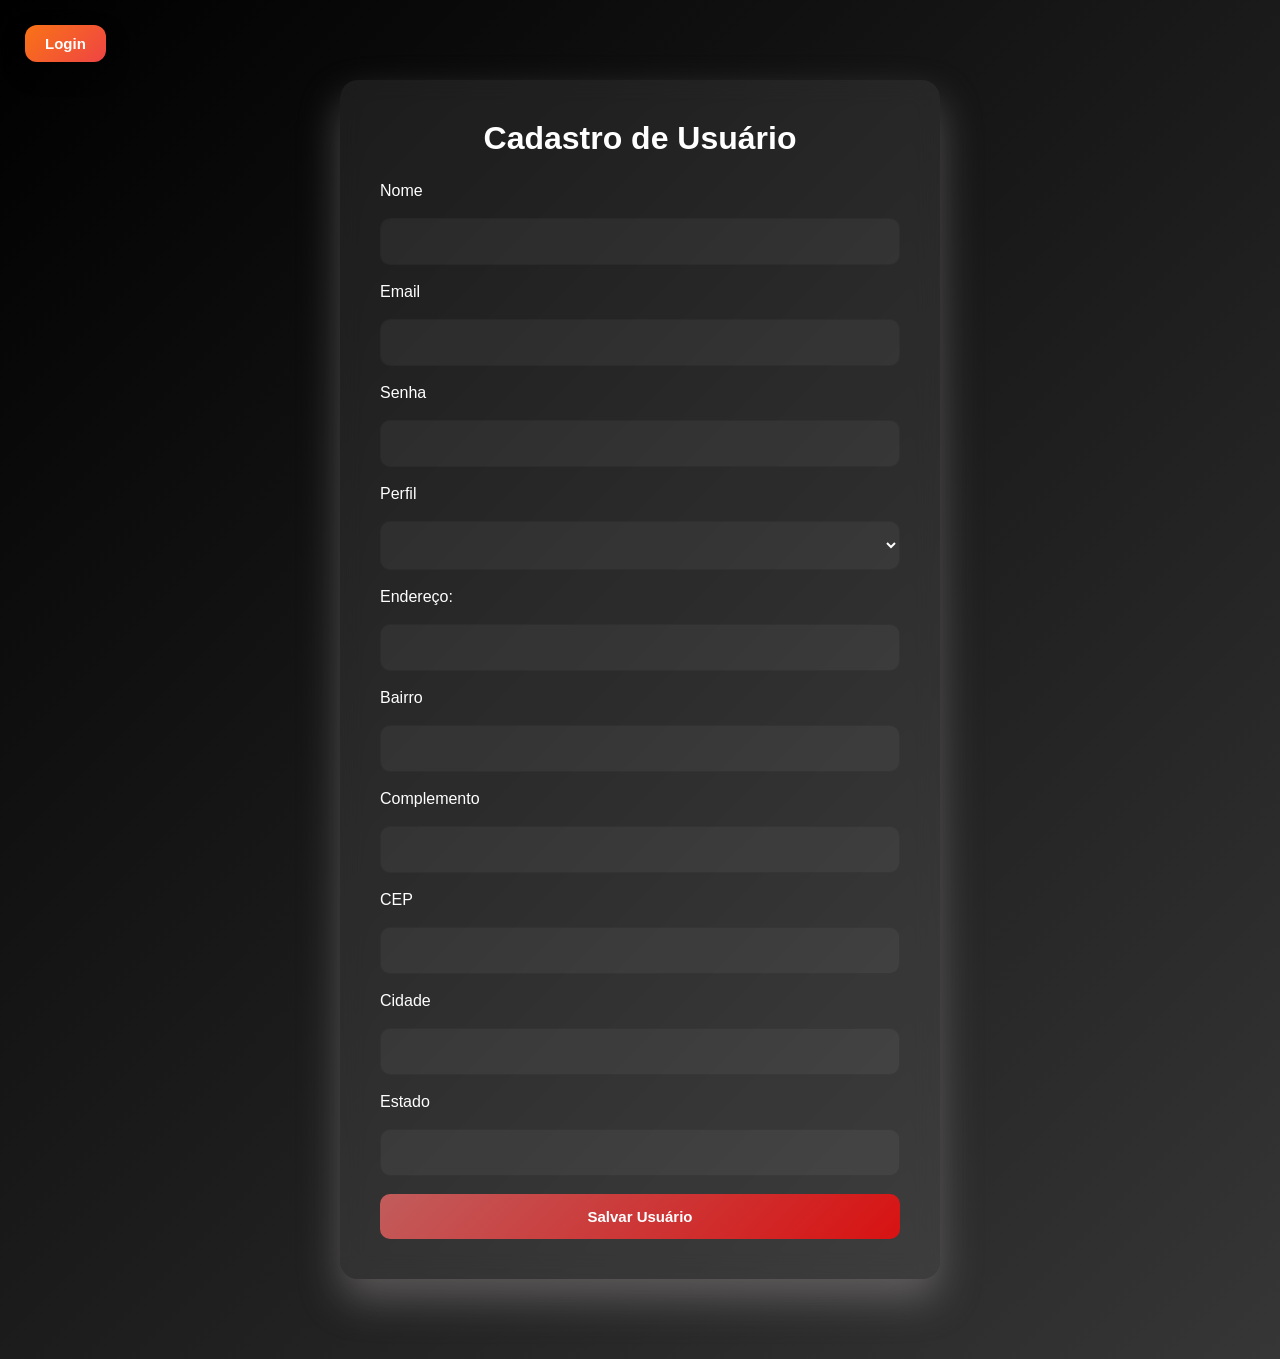
<file: CadastroUsuario HTML/index.html>
<!DOCTYPE html>
<html lang="en">
<head>
    <meta charset="UTF-8">
    <meta name="viewport" content="width=device-width, initial-scale=1.0">
    <title>Cadastro de Usuário</title>
    <link rel="stylesheet" href="CSS/main.css">
</head>
<body>  
   

    <a href="login.html">
        <button class="btn-pagina">Login</button>
     </a>

<div class="container">
     <h1>Cadastro de Usuário</h1>
     
    <form id="calcForm">
        Nome
        <input type="text" id="nome" name="nome" placeholder=" " required/>
        Email
        <input type="email" id="mail" name="mail" placeholder=" " required/>
        Senha
        <input type="password" id="senha" name="senha" placeholder=" " required/>
        Perfil
        <select id="perfil" name="perfil" required>
            <option value="" disabled selected> </option>
            <option value="USER">USER</option>
                <option value="ADMIN">ADMIN</option>
        </select>    
        Endereço:
         <input type="text" id="rua" name="rua" placeholder=" " required/>
        Bairro
         <input type="text" id="bairro" name="bairro" placeholder=" " required/>
        Complemento
         <input type="text" id="complemento" name="complemento" placeholder=" " required/>
        CEP
         <input type="text" id="cep" name="cep" placeholder=" " required/>
        Cidade
         <input type="text" id="cidade" name="cidade" placeholder=" " required/>
        Estado
         <input type="text" id="estado" name="estado" placeholder=" " required/>

         
         <button type="submit">Salvar Usuário</button>
           
         
         
    </div>
    
    <script src="Js/scripty.js"></script>


<link rel="stylesheet" href="https://cdnjs.cloudflare.com/ajax/libs/font-awesome/6.5.0/css/all.min.css">



</body>

</html>
</file>
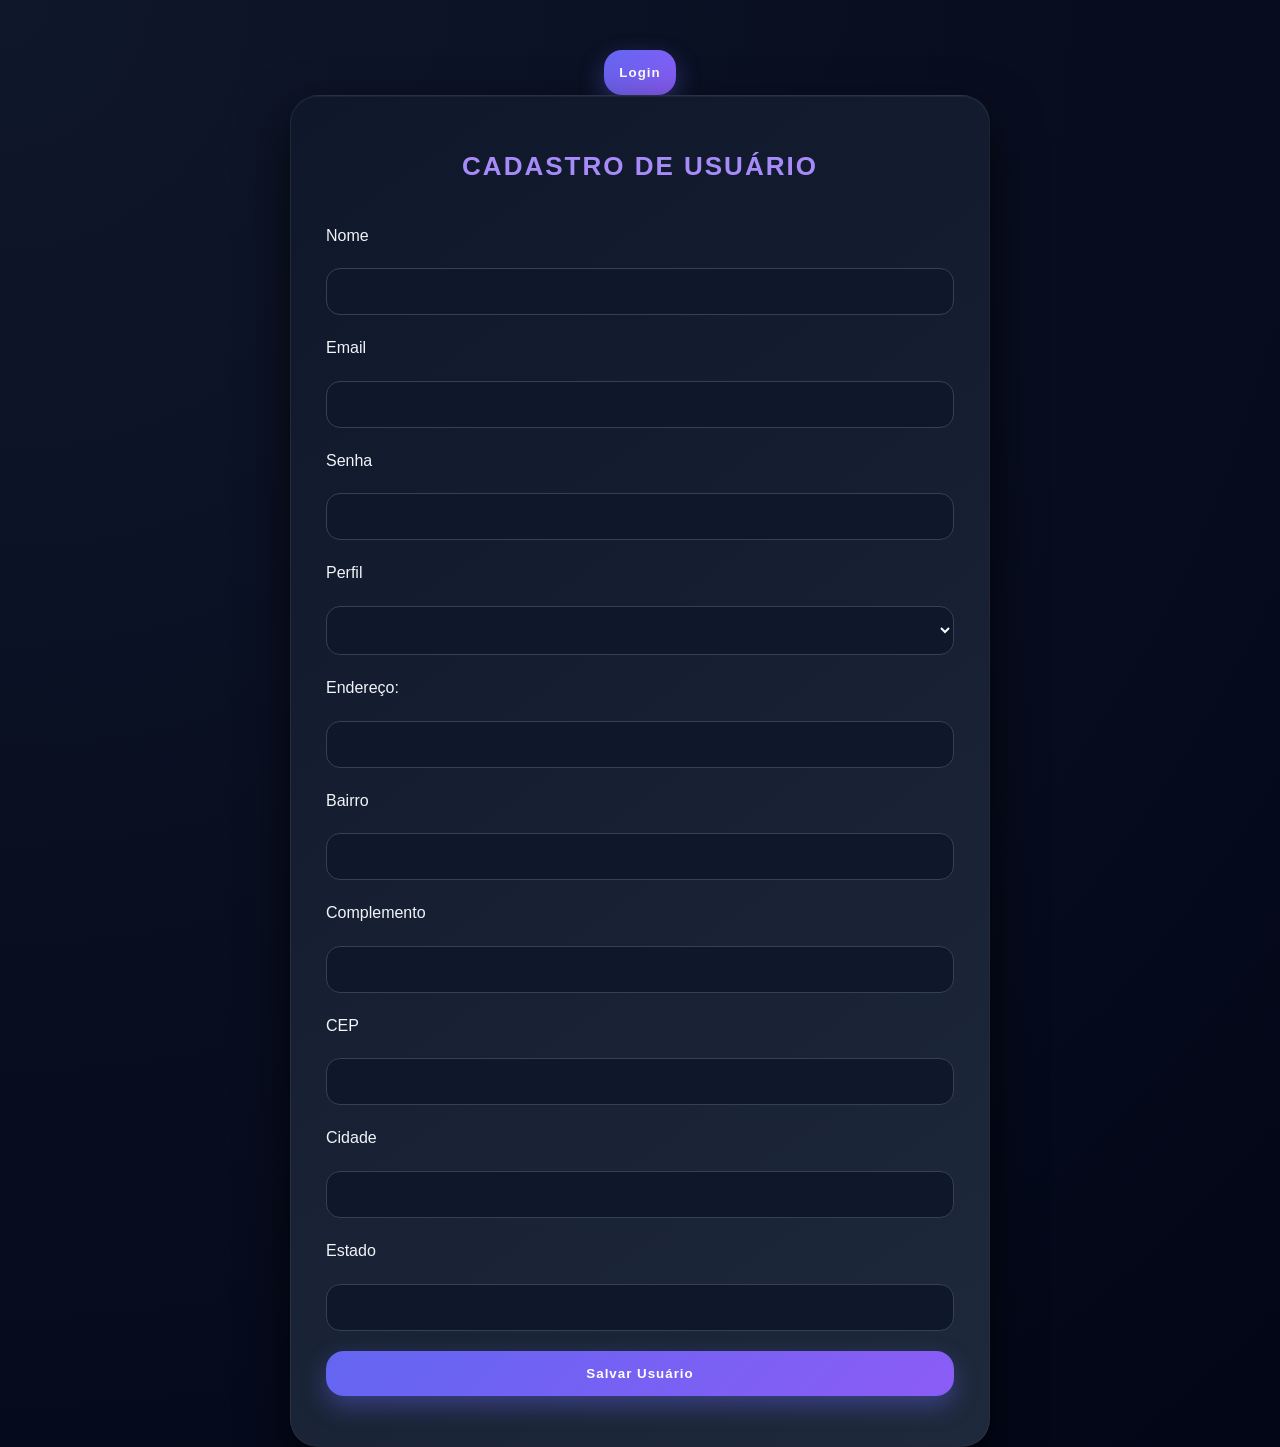
<file: Cadastro de Usuário com Login com Senha Criptografada/CadastroUsuario HTML/index.html>
<!DOCTYPE html>
<html lang="en">
<head>
    <meta charset="UTF-8">
    <meta name="viewport" content="width=device-width, initial-scale=1.0">
    <title>Cadastro de Usuário</title>
    <link rel="stylesheet" href="CSS/main.css">
</head>
<body>  
   

    <a href="login.html">
        <button class="btn-pagina">Login</button>
     </a>

<div class="container">
     <h1>Cadastro de Usuário</h1>
     
    <form id="calcForm">
        Nome
        <input type="text" id="nome" name="nome" placeholder=" " required/>
        Email
        <input type="email" id="mail" name="mail" placeholder=" " required/>
        Senha
        <input type="password" id="senha" name="senha" placeholder=" " required/>
        Perfil
        <select id="perfil" name="perfil" required>
            <option value="" disabled selected> </option>
            <option value="USER">USER</option>
                <option value="ADMIN">ADMIN</option>
        </select>    
        Endereço:
         <input type="text" id="rua" name="rua" placeholder=" " required/>
        Bairro
         <input type="text" id="bairro" name="bairro" placeholder=" " required/>
        Complemento
         <input type="text" id="complemento" name="complemento" placeholder=" " required/>
        CEP
         <input type="text" id="cep" name="cep" placeholder=" " required/>
        Cidade
         <input type="text" id="cidade" name="cidade" placeholder=" " required/>
        Estado
         <input type="text" id="estado" name="estado" placeholder=" " required/>

         
         <button type="submit">Salvar Usuário</button>
           
         
         
    </div>
    
    <script src="Js/scripty.js"></script>

</body>
</html>
</file>
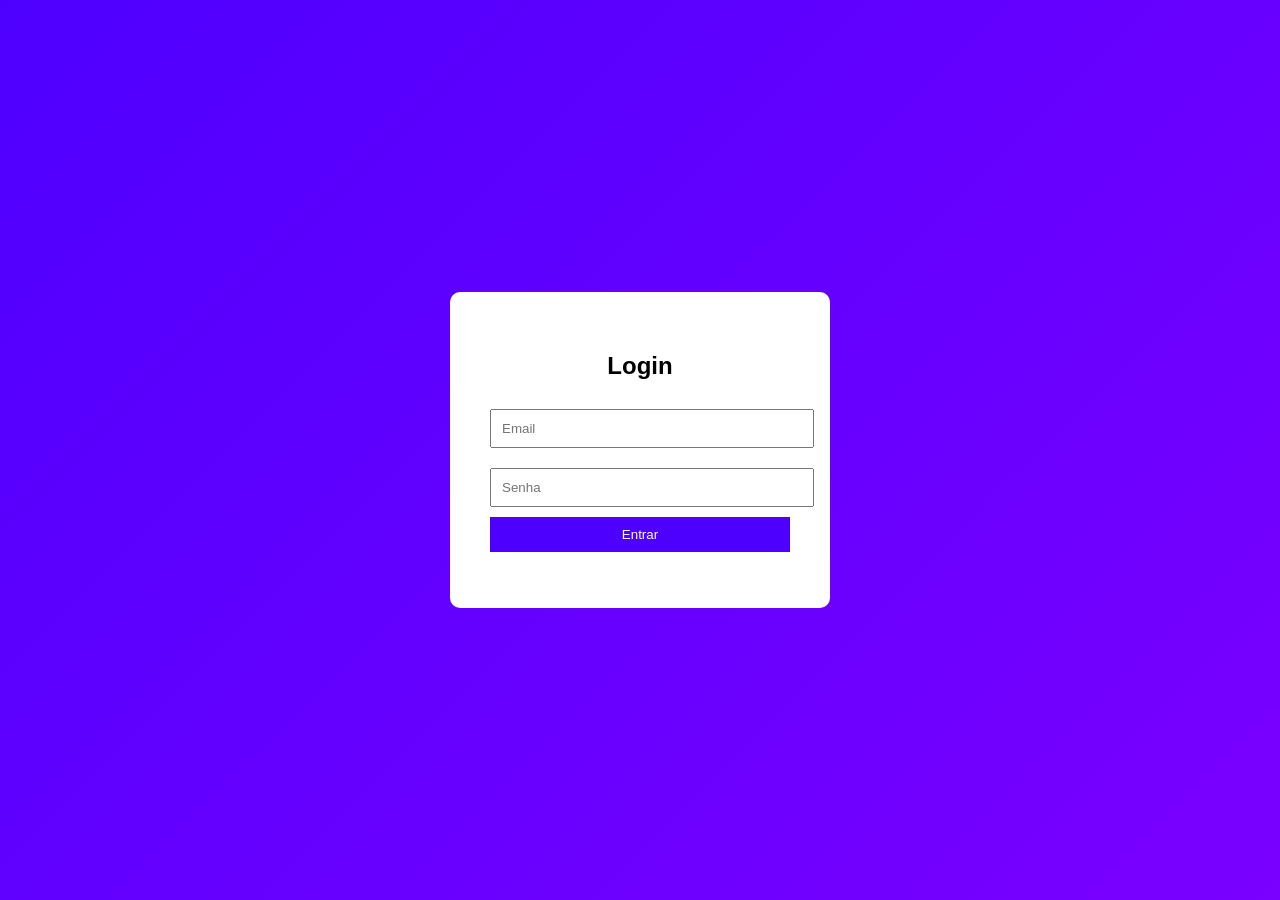
<file: tela de login/frontend/index.html>
<!DOCTYPE html>
<html>
<head>
    <meta charset="UTF-8">
    <title>Login</title>
    <link rel="stylesheet" href="style.css">
</head>
<body>

<div class="container">
    <div class="login-box">
        <h2>Login</h2>

        <input type="email" id="email" placeholder="Email">
        <input type="password" id="senha" placeholder="Senha">

        <button onclick="fazerLogin()">Entrar</button>

        <p id="mensagem"></p>
    </div>
</div>

<script src="script.js"></script>
</body>
</html>
</file>
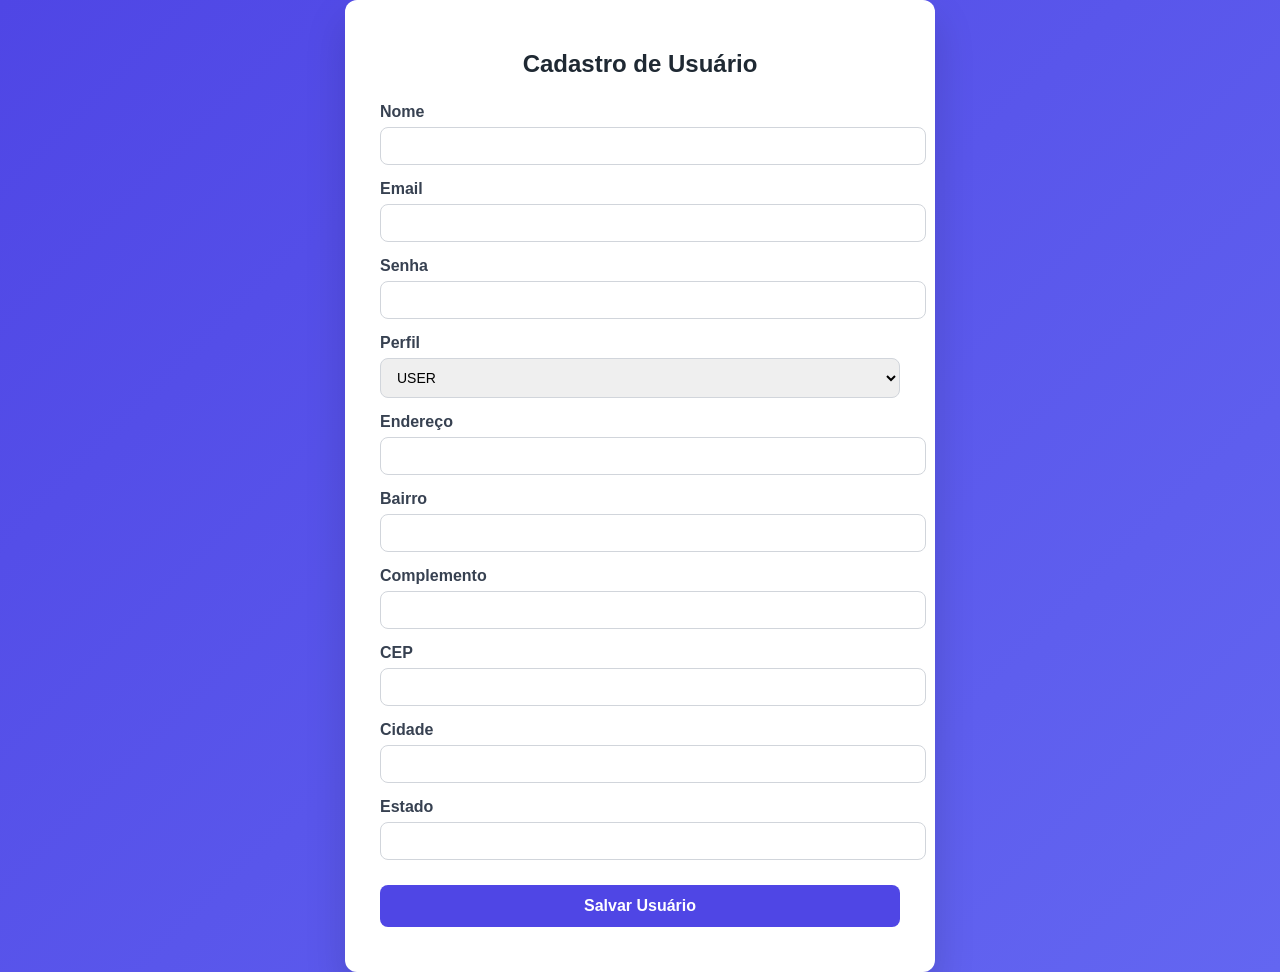
<file: cadastro/cadastro.html>
<!DOCTYPE html>
<html lang="pt-BR">
<head>
    <meta charset="UTF-8">
    <title>Cadastro de Usuário</title>
    <meta name="viewport" content="width=device-width, initial-scale=1.0">

    <style>
        body {
            font-family: 'Segoe UI', Tahoma, sans-serif;
            background: linear-gradient(135deg, #4f46e5, #6366f1);
            min-height: 100vh;
            margin: 0;
            display: flex;
            align-items: center;
            justify-content: center;
        }

        .container {
            background: #fff;
            padding: 30px 35px;
            border-radius: 12px;
            width: 100%;
            max-width: 520px;
            box-shadow: 0 20px 40px rgba(0,0,0,0.15);
        }

        h2 {
            text-align: center;
            margin-bottom: 25px;
            color: #1f2933;
        }

        .form-group {
            margin-bottom: 15px;
        }

        label {
            display: block;
            font-weight: 600;
            margin-bottom: 6px;
            color: #374151;
        }

        input, select {
            width: 100%;
            padding: 10px 12px;
            border-radius: 8px;
            border: 1px solid #d1d5db;
            font-size: 14px;
        }

        input:focus, select:focus {
            outline: none;
            border-color: #6366f1;
            box-shadow: 0 0 0 2px rgba(99,102,241,0.2);
        }

        button {
            width: 100%;
            padding: 12px;
            background: #4f46e5;
            border: none;
            border-radius: 8px;
            color: white;
            font-size: 16px;
            font-weight: 600;
            cursor: pointer;
            margin-top: 10px;
        }

        button:hover {
            background: #4338ca;
        }

        .mensagem {
            margin-top: 15px;
            text-align: center;
            font-weight: 600;
        }

        .sucesso { color: #16a34a; }
        .erro { color: #dc2626; }
    </style>
</head>
<body>

<div class="container">
    <h2 id="titulo">Cadastro de Usuário</h2>

    <form id="usuarioForm">
        <input type="hidden" id="id">

        <div class="form-group">
            <label>Nome</label>
            <input type="text" id="nome" required>
        </div>

        <div class="form-group">
            <label>Email</label>
            <input type="email" id="email" required>
        </div>

        <div class="form-group" id="grupoSenha">
            <label>Senha</label>
            <input type="password" id="senha">
        </div>

        <div class="form-group">
            <label>Perfil</label>
            <select id="perfil">
                <option value="USER">USER</option>
                <option value="ADMIN">ADMIN</option>
            </select>
        </div>

        <div class="form-group">
            <label>Endereço</label>
            <input type="text" id="endereco">
        </div>

        <div class="form-group">
            <label>Bairro</label>
            <input type="text" id="bairro">
        </div>

        <div class="form-group">
            <label>Complemento</label>
            <input type="text" id="complemento">
        </div>

        <div class="form-group">
            <label>CEP</label>
            <input type="text" id="cep">
        </div>

        <div class="form-group">
            <label>Cidade</label>
            <input type="text" id="cidade">
        </div>

        <div class="form-group">
            <label>Estado</label>
            <input type="text" id="estado">
        </div>

        <button type="submit" id="btnSalvar">Salvar Usuário</button>
    </form>

    <div id="mensagem" class="mensagem"></div>
</div>

<script>
const params = new URLSearchParams(window.location.search);
const idUsuario = params.get('id');

const form = document.getElementById('usuarioForm');
const btnSalvar = document.getElementById('btnSalvar');
const titulo = document.getElementById('titulo');
const mensagem = document.getElementById('mensagem');
const grupoSenha = document.getElementById('grupoSenha');

if (idUsuario) {
    titulo.innerText = 'Editar Usuário';
    btnSalvar.innerText = 'Atualizar Usuário';
    //grupoSenha.style.display = 'none';
    carregarUsuario(idUsuario);
} else {
    senha.required = true;
}

function carregarUsuario(id) {
    fetch(`http://localhost:8080/usuarios/${id}`)
        .then(res => {
            if (!res.ok) throw new Error();
            return res.json();
        })
        .then(u => {
            document.getElementById('id').value = u.id;
            nome.value = u.nome;
            email.value = u.email;
            perfil.value = u.perfil;
            endereco.value = u.endereco || '';
            bairro.value = u.bairro || '';
            complemento.value = u.complemento || '';
            cep.value = u.cep || '';
            cidade.value = u.cidade || '';
            estado.value = u.estado || '';
        })
        .catch(() => {
            mensagem.innerHTML =
                '<span class="erro">Erro ao carregar usuário para edição.</span>';
        });
}

form.addEventListener('submit', function (e) {
    e.preventDefault();

    const usuario = {
        id: idUsuario ? Number(idUsuario) : undefined,
        nome: nome.value,
        email: email.value,
        perfil: perfil.value,
        endereco: endereco.value,
        bairro: bairro.value,
        complemento: complemento.value,
        cep: cep.value,
        cidade: cidade.value,
        estado: estado.value
    };

    // só envia senha se estiver cadastrando
    //if (!idUsuario) {
        usuario.senha = senha.value;
    //}

    //Operador Ternário
    //const url = condicao ? valorSeVerdadeiro : valorSeFalso; 
    const url = idUsuario
        ? `http://localhost:8080/usuarios/${idUsuario}`
        : 'http://localhost:8080/usuarios';

    const method = idUsuario ? 'PUT' : 'POST';

    fetch(url, {
        method,
        headers: {
            'Content-Type': 'application/json'
        },
        body: JSON.stringify(usuario)
    })
    .then(res => {
        if (!res.ok) throw new Error();
        if (idUsuario) {
            window.location.href = 'usuarios.html';
        } else {
            window.location.href = 'usuarios.html';
        }
    })
    .catch(() => {
        mensagem.innerHTML =
            '<span class="erro">Erro ao salvar usuário.</span>';
    });
});
</script>

</body>
</html>
</file>
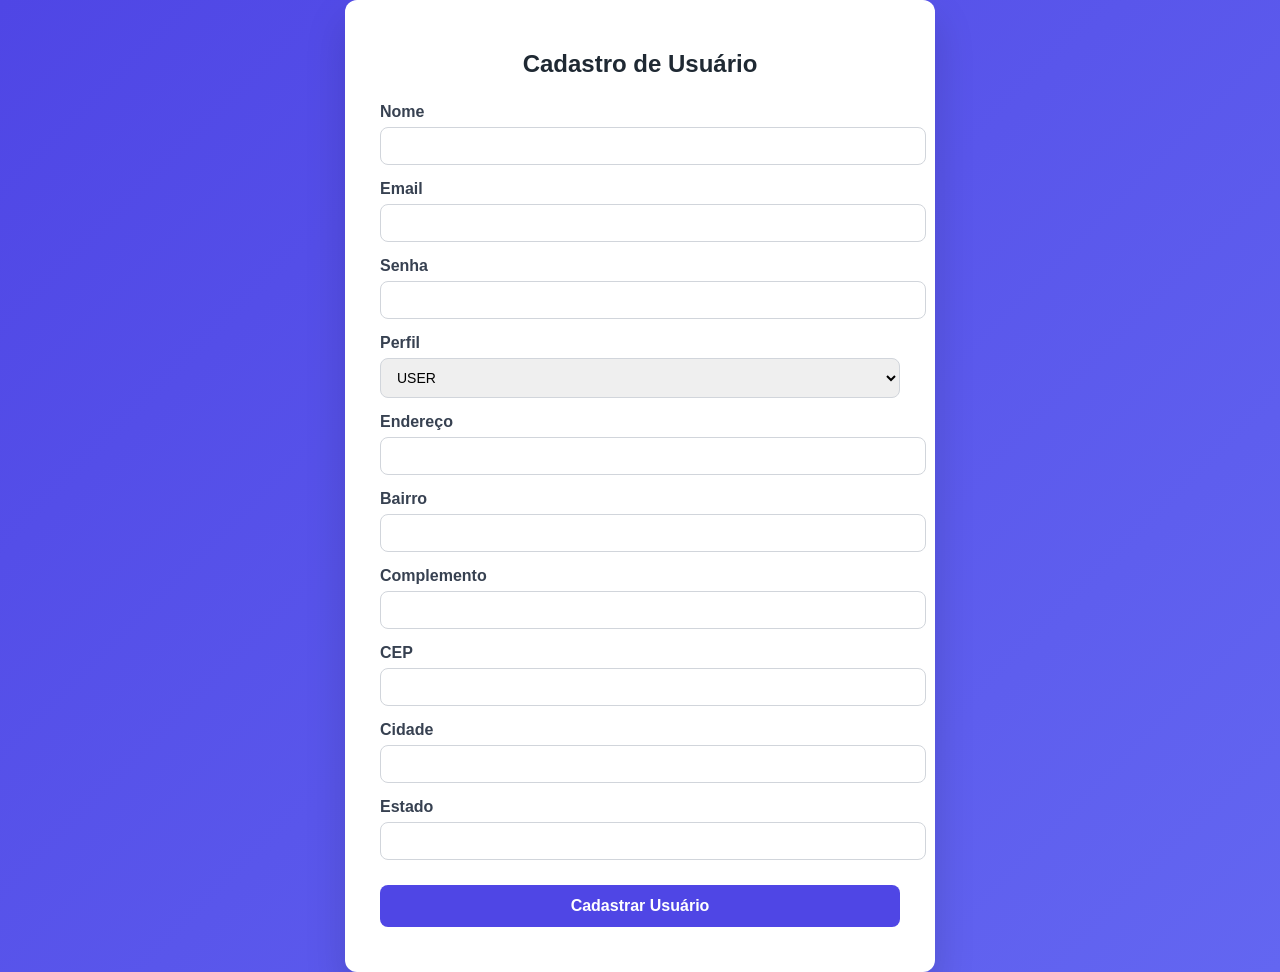
<file: cadastro/cadastro_somente.html>
<!DOCTYPE html>
<html lang="pt-BR">
<head>
    <meta charset="UTF-8" />
    <title>Cadastro de Usuário</title>
    <meta name="viewport" content="width=device-width, initial-scale=1" />
    <style>
        body {
            font-family: 'Segoe UI', Tahoma, sans-serif;
            background: linear-gradient(135deg, #4f46e5, #6366f1);
            min-height: 100vh;
            margin: 0;
            display: flex;
            align-items: center;
            justify-content: center;
        }
        .container {
            background: #fff;
            padding: 30px 35px;
            border-radius: 12px;
            width: 100%;
            max-width: 520px;
            box-shadow: 0 20px 40px rgba(0,0,0,0.15);
        }
        h2 {
            text-align: center;
            margin-bottom: 25px;
            color: #1f2933;
        }
        .form-group {
            margin-bottom: 15px;
        }
        label {
            display: block;
            font-weight: 600;
            margin-bottom: 6px;
            color: #374151;
        }
        input, select {
            width: 100%;
            padding: 10px 12px;
            border-radius: 8px;
            border: 1px solid #d1d5db;
            font-size: 14px;
        }
        input:focus, select:focus {
            outline: none;
            border-color: #6366f1;
            box-shadow: 0 0 0 2px rgba(99,102,241,0.2);
        }
        button {
            width: 100%;
            padding: 12px;
            background: #4f46e5;
            border: none;
            border-radius: 8px;
            color: white;
            font-size: 16px;
            font-weight: 600;
            cursor: pointer;
            margin-top: 10px;
        }
        button:hover {
            background: #4338ca;
        }
        .mensagem {
            margin-top: 15px;
            text-align: center;
            font-weight: 600;
        }
        .sucesso { color: #16a34a; }
        .erro { color: #dc2626; }
    </style>
</head>
<body>

<div class="container">
    <h2>Cadastro de Usuário</h2>

    <form id="usuarioForm">
        <div class="form-group">
            <label>Nome</label>
            <input type="text" id="nome" required />
        </div>

        <div class="form-group">
            <label>Email</label>
            <input type="email" id="email" required />
        </div>

        <div class="form-group">
            <label>Senha</label>
            <input type="password" id="senha" required />
        </div>

        <div class="form-group">
            <label>Perfil</label>
            <select id="perfil">
                <option value="USER">USER</option>
                <option value="ADMIN">ADMIN</option>
            </select>
        </div>

        <div class="form-group">
            <label>Endereço</label>
            <input type="text" id="endereco" />
        </div>

        <div class="form-group">
            <label>Bairro</label>
            <input type="text" id="bairro" />
        </div>

        <div class="form-group">
            <label>Complemento</label>
            <input type="text" id="complemento" />
        </div>

        <div class="form-group">
            <label>CEP</label>
            <input type="text" id="cep" />
        </div>

        <div class="form-group">
            <label>Cidade</label>
            <input type="text" id="cidade" />
        </div>

        <div class="form-group">
            <label>Estado</label>
            <input type="text" id="estado" />
        </div>

        <button type="submit">Cadastrar Usuário</button>
    </form>

    <div id="mensagem" class="mensagem"></div>
</div>

<script>
const form = document.getElementById('usuarioForm');
const mensagem = document.getElementById('mensagem');

form.addEventListener('submit', function(e) {
    e.preventDefault();

    const usuario = {
        nome: document.getElementById('nome').value.trim(),
        email: document.getElementById('email').value.trim(),
        senha: document.getElementById('senha').value,
        perfil: document.getElementById('perfil').value,
        endereco: document.getElementById('endereco').value.trim(),
        bairro: document.getElementById('bairro').value.trim(),
        complemento: document.getElementById('complemento').value.trim(),
        cep: document.getElementById('cep').value.trim(),
        cidade: document.getElementById('cidade').value.trim(),
        estado: document.getElementById('estado').value.trim()
    };

    fetch('http://localhost:8080/usuarios', {
        method: 'POST',
        headers: { 'Content-Type': 'application/json' },
        body: JSON.stringify(usuario)
    })
    .then(res => {
        if (!res.ok) throw new Error();
        mensagem.innerHTML = '<span class="sucesso">Usuário cadastrado com sucesso!</span>';
        form.reset();
    })
    .catch(() => {
        mensagem.innerHTML = '<span class="erro">Erro ao cadastrar usuário.</span>';
    });
});
</script>

</body>
</html>
</file>
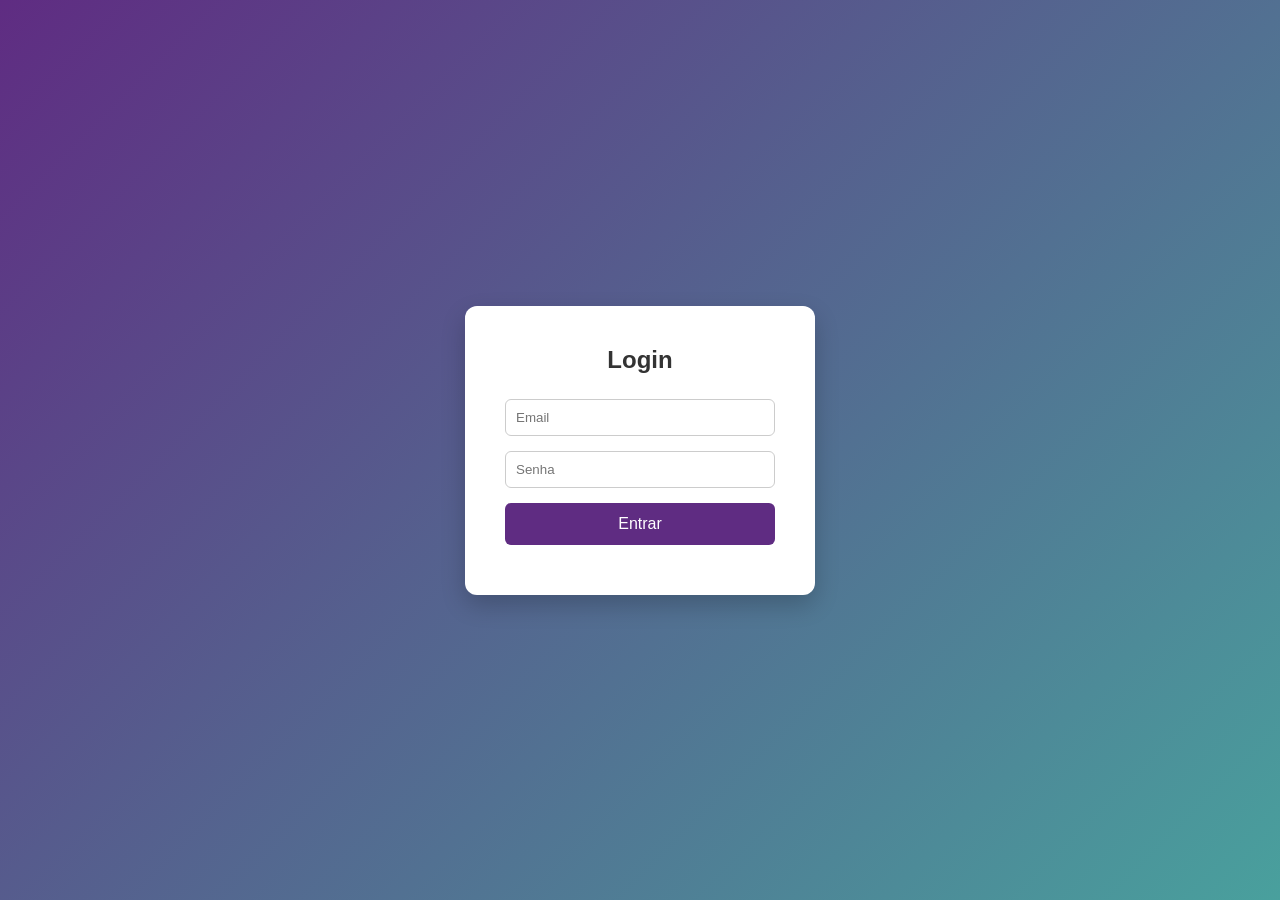
<file: cadastro/login2.html>
<!DOCTYPE html>
<html lang="pt-br">
<head>
<meta charset="UTF-8">
<meta name="viewport" content="width=device-width, initial-scale=1.0">
<title>Login</title>

<style>
    * {
        margin: 0;
        padding: 0;
        box-sizing: border-box;
        font-family: Arial, Helvetica, sans-serif;
    }

    body {
        height: 100vh;
        display: flex;
        justify-content: center;
        align-items: center;
        background: linear-gradient(135deg, #5f2c82, #49a09d);
    }

    .login-container {
        background: #ffffff;
        padding: 40px;
        border-radius: 12px;
        width: 350px;
        box-shadow: 0 10px 25px rgba(0, 0, 0, 0.2);
        text-align: center;
    }

    .login-container h2 {
        margin-bottom: 25px;
        color: #333;
    }

    .input-group {
        margin-bottom: 15px;
        text-align: left;
    }

    .input-group input {
        width: 100%;
        padding: 10px;
        border-radius: 6px;
        border: 1px solid #ccc;
        outline: none;
        transition: 0.3s;
    }

    .input-group input:focus {
        border-color: #5f2c82;
    }

    button {
        width: 100%;
        padding: 12px;
        border: none;
        border-radius: 6px;
        background: #5f2c82;
        color: white;
        font-size: 16px;
        cursor: pointer;
        transition: 0.3s;
    }

    button:hover {
        background: #4b2067;
    }

    .error {
        color: red;
        margin-top: 10px;
        font-size: 14px;
    }
</style>
</head>
<body>

<div class="login-container">
    <h2>Login</h2>

    <form id="loginForm">
        <div class="input-group">
            <input type="email" id="email" placeholder="Email" required>
        </div>

        <div class="input-group">
            <input type="password" id="senha" placeholder="Senha" required>
        </div>

        <button type="submit">Entrar</button>

        <div class="error" id="errorMsg"></div>
    </form>
</div>

<script>
document.getElementById("loginForm").addEventListener("submit", function(event) {
    event.preventDefault();

    const email = document.getElementById("email").value;
    const senha = document.getElementById("senha").value;
    const errorMsg = document.getElementById("errorMsg");

    errorMsg.textContent = "";

    fetch("http://localhost:8080/usuarios/login", {
        method: "POST",
        headers: {
            "Content-Type": "application/json"
        },
        body: JSON.stringify({
            email: email,
            senha: senha
        })
    })
    .then(response => {
        if (!response.ok) {
            throw new Error("Email ou senha inválidos");
        }
        return response.json();
    })
    .then(usuario => {
        // salva usuário no navegador
        localStorage.setItem("usuarioLogado", JSON.stringify(usuario));

        alert("Bem-vindo " + usuario.nome);

        // redireciona
        window.location.href = "usuarios.html";
    })
    .catch(error => {
        errorMsg.textContent = error.message;
    });
});
</script>

</body>
</html>
</file>
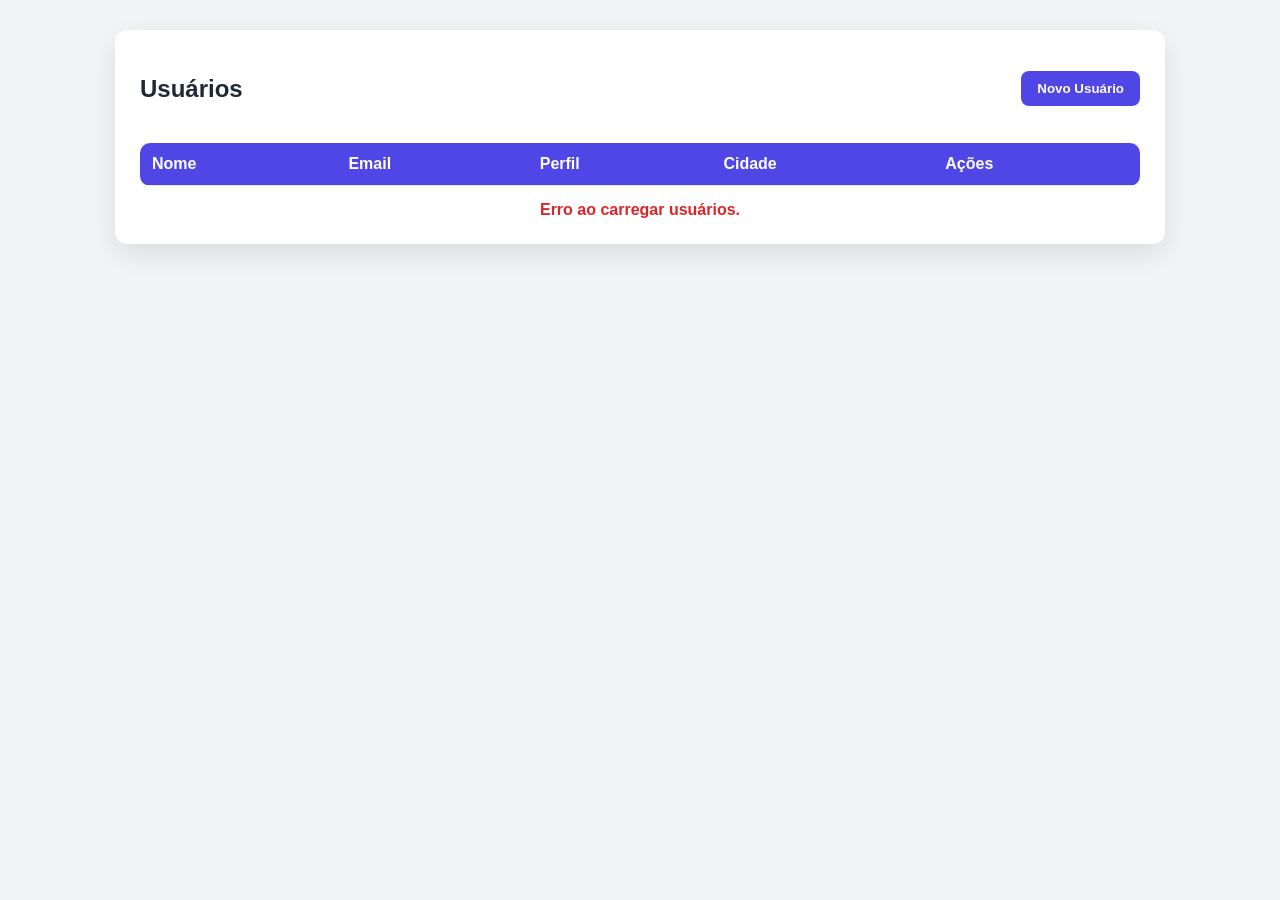
<file: cadastro/usuarios.html>
<!DOCTYPE html>
<html lang="pt-BR">
<head>
    <meta charset="UTF-8">
    <title>Usuários</title>
    <meta name="viewport" content="width=device-width, initial-scale=1.0">

    <style>
        body {
            font-family: 'Segoe UI', Tahoma, sans-serif;
            background: #f3f4f6;
            margin: 0;
            padding: 30px;
        }

        .container {
            max-width: 1000px;
            margin: auto;
            background: white;
            padding: 25px;
            border-radius: 12px;
            box-shadow: 0 10px 30px rgba(0,0,0,0.1);
        }

        h2 {
            margin-bottom: 20px;
            color: #1f2933;
        }

        .topo {
            display: flex;
            justify-content: space-between;
            align-items: center;
            margin-bottom: 20px;
        }

        .novo {
            padding: 10px 16px;
            background: #4f46e5;
            color: white;
            border: none;
            border-radius: 8px;
            font-weight: 600;
            cursor: pointer;
        }

        .novo:hover {
            background: #4338ca;
        }

        table {
            width: 100%;
            border-collapse: collapse;
            border-radius: 10px;
            overflow: hidden;
        }

        th, td {
            padding: 12px;
            border-bottom: 1px solid #e5e7eb;
            text-align: left;
        }

        th {
            background: #4f46e5;
            color: white;
        }

        tr:hover {
            background: #f9fafb;
        }

        button {
            padding: 6px 10px;
            border: none;
            border-radius: 6px;
            cursor: pointer;
            font-weight: 600;
        }

        .editar {
            background: #f59e0b;
            color: white;
        }

        .deletar {
            background: #dc2626;
            color: white;
        }

        .mensagem {
            margin-top: 15px;
            font-weight: 600;
            text-align: center;
        }

        .erro { color: #dc2626; }
    </style>
</head>
<body>

<div class="container">
    <div class="topo">
        <h2>Usuários</h2>
        <button class="novo" onclick="novoUsuario()">Novo Usuário</button>
    </div>

    <table>
        <thead>
            <tr>
                <th>Nome</th>
                <th>Email</th>
                <th>Perfil</th>
                <th>Cidade</th>
                <th>Ações</th>
            </tr>
        </thead>
        <tbody id="tabelaUsuarios"></tbody>
    </table>

    <div id="mensagem" class="mensagem"></div>
</div>

<script>
const API = 'http://localhost:8080/usuarios';
const tabela = document.getElementById('tabelaUsuarios');
const mensagem = document.getElementById('mensagem');

// se usar JWT, descomenta:
// const token = localStorage.getItem('token');

function carregarUsuarios() {
    fetch(API /*,{
        headers: { 'Authorization': 'Bearer ' + token }
    }*/)
    .then(res => {
        if (!res.ok) throw new Error();
        return res.json();
    })
    .then(usuarios => {
        tabela.innerHTML = '';

        if (usuarios.length === 0) {
            tabela.innerHTML = `
                <tr>
                    <td colspan="5" style="text-align:center">Nenhum usuário cadastrado</td>
                </tr>`;
            return;
        }

        usuarios.forEach(u => {
            tabela.innerHTML += `
                <tr>
                    <td>${u.nome}</td>
                    <td>${u.email}</td>
                    <td>${u.perfil}</td>
                    <td>${u.cidade || ''}</td>
                    <td>
                        <button class="editar" onclick="editar(${u.id})">Editar</button>
                        <button class="deletar" onclick="deletar(${u.id})">Excluir</button>
                    </td>
                </tr>
            `;
        });
    })
    .catch(() => {
        mensagem.innerHTML = '<span class="erro">Erro ao carregar usuários.</span>';
    });
}

function novoUsuario() {
    window.location.href = 'cadastro.html';
}

function editar(id) {
    window.location.href = `cadastro.html?id=${id}`;
}

function deletar(id) {
    if (!confirm('Deseja realmente excluir este usuário?')) return;

    fetch(`${API}/${id}`, {
        method: 'DELETE'/*,
        headers: { 'Authorization': 'Bearer ' + token }*/
    })
    .then(res => {
        if (!res.ok) throw new Error();
        carregarUsuarios();
    })
    .catch(() => {
        mensagem.innerHTML = '<span class="erro">Erro ao excluir usuário.</span>';
    });
}

carregarUsuarios();
</script>

</body>
</html>
</file>
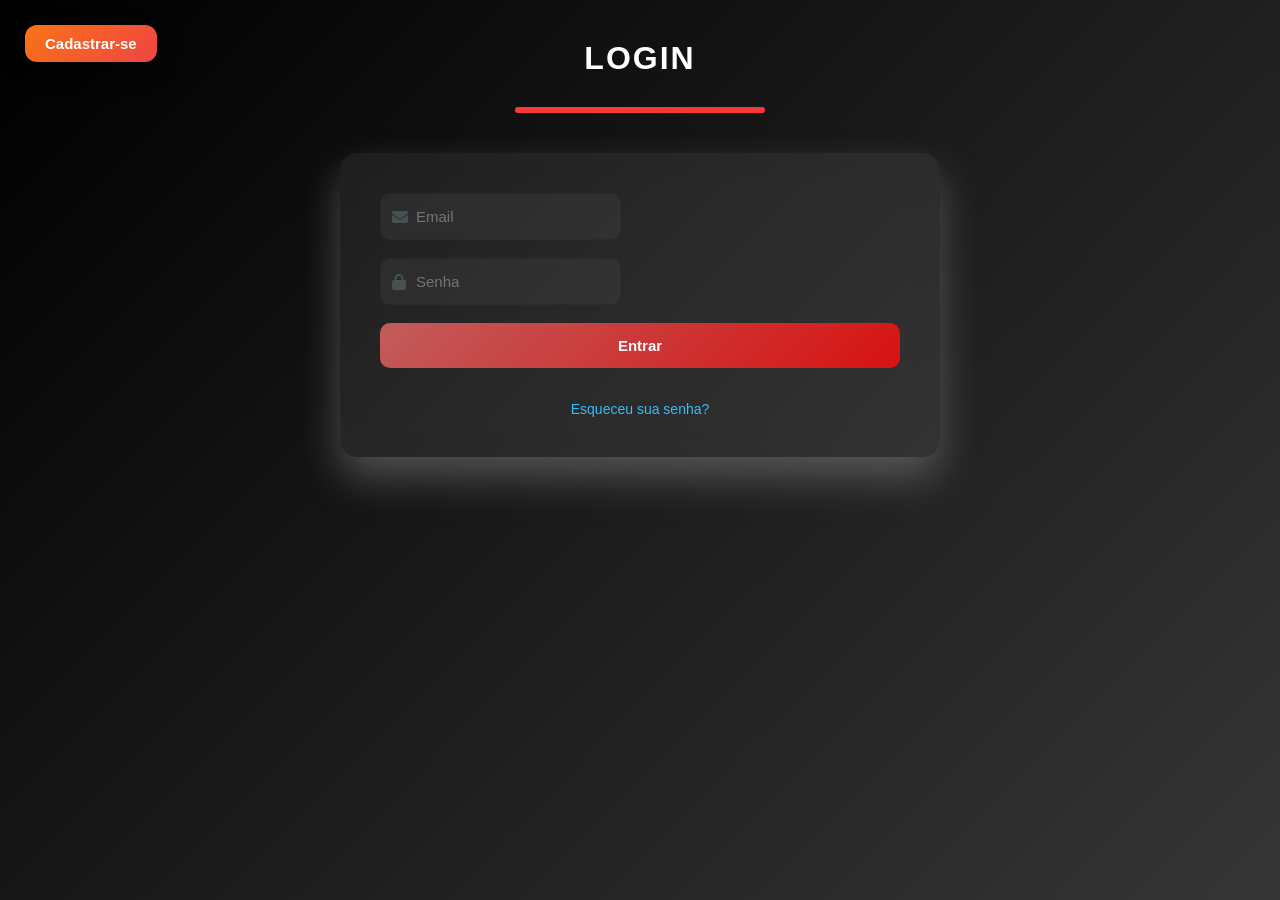
<file: CadastroUsuario HTML/editar.html>
<!DOCTYPE html>
<html lang="pt-br">
<head>
    <meta charset="UTF-8">
    <title>Editar Usuário</title>
    <link rel="stylesheet" href="CSS/main.css">
</head>
<body>

        <div class="loading-content">
        <h1 class="logo-sistema">EDITAR</h1>
        <div class="progress-bar">
            <div class="progress"></div>
        </div>
    </div>

<div class="container">

    
    <form id="form-editar">
        <div class="input-icon">
            <i class="fa-solid fa-user"></i>
            <input type="text" id="nome" placeholder="Nome" required>
        </div>
        
        <div class="input-icon">
            <i class="fa-solid fa-envelope"></i>
            <input type="email" id="email" placeholder="Email" required>
        </div>

        <div class="input-icon">
            <i class="fa-solid fa-id-badge"></i>
            <input type="text" id="perfil" placeholder="Perfil" required>
        </div>

        <div class="input-icon">
            <i class="fa-solid fa-city"></i>
            <input type="text" id="cidade" placeholder="Cidade" required>
        </div>

        <div class="input-icon">
            <i class="fa-solid fa-location-dot"></i>
            <input type="text" id="endereco" placeholder="Endereço" required>
        </div>

        <button type="submit">
            <i class="fa-solid fa-floppy-disk"></i> Salvar Alterações
        </button>
        
        <button type="button" onclick="cancelarEdicao()" class="btn-cancelar">
            <i class="fa-solid fa-xmark"></i> Cancelar
        </button>
    </form>
</div>

    <script src="Js/editar.js"></script>

</body>
</html>
</file>
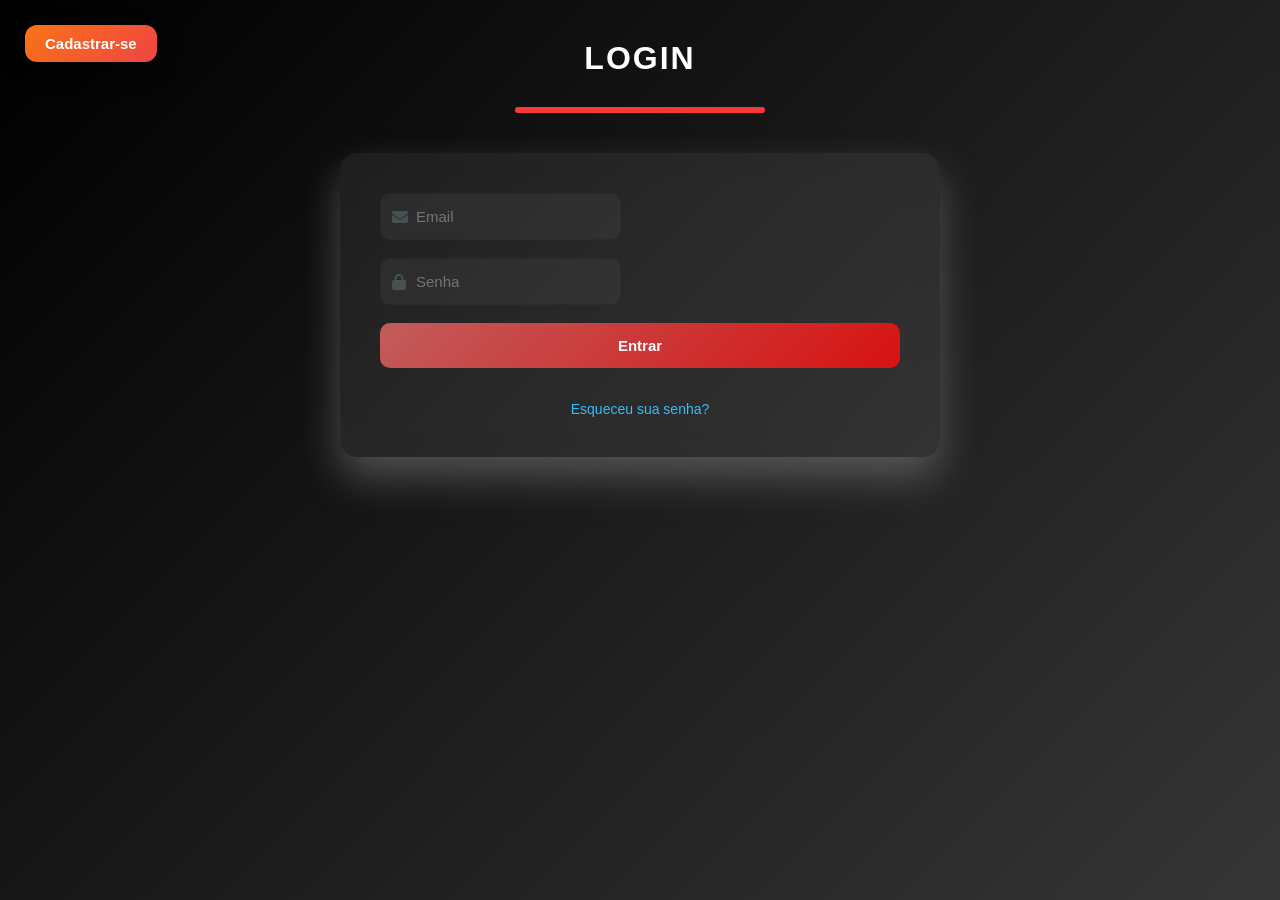
<file: CadastroUsuario HTML/login.html>
<!DOCTYPE html>
<html lang="pt-br">
<head>
    <meta charset="UTF-8">
    <meta name="viewport" content="width=device-width, initial-scale=1.0">
    <title>Login</title>
    <link rel="stylesheet" href="CSS/main.css">
    <link rel="stylesheet" href="https://cdnjs.cloudflare.com/ajax/libs/font-awesome/6.5.0/css/all.min.css">
    
    <style>
        /* Estilos específicos para o Modal funcionar com o seu CSS */
        #modalRecuperacao {
            display: none; /* Escondido por padrão */
            position: fixed;
            top: 0; left: 0;
            width: 100%; height: 100%;
            background: rgba(0, 0, 0, 0.7);
            backdrop-filter: blur(8px);
            justify-content: center;
            align-items: center;
            z-index: 9999;
        }

        .forgot-link {
            display: block;
            margin-top: 15px;
            text-align: center;
            color: #38bdf8;
            text-decoration: none;
            font-size: 14px;
            cursor: pointer;
        }

        .forgot-link:hover { text-decoration: underline; }
    </style>
</head>
<body>

    <a href="index.html">
        <button class="btn-pagina">Cadastrar-se</button>
    </a>

    <div class="loading-content">
        <h1 class="logo-sistema">LOGIN</h1>
        <div class="progress-bar">
            <div class="progress"></div>
        </div>
    </div>

    <div class="container">
        <form id="calcForm">
            <div class="input-icon">
                <i class="fa-solid fa-envelope"></i>
                <input type="email" id="mail" name="mail" placeholder="Email" required/>
            </div>
            
            <div class="input-icon">
                <i class="fa-solid fa-lock"></i>
                <input type="password" id="senha" name="senha" placeholder="Senha" required/>
            </div>

            <button type="submit">Entrar</button>
            
            <a class="forgot-link" onclick="abrirModal()">Esqueceu sua senha?</a>
        </form>
    </div>

    <div id="modalRecuperacao">
        <div class="container" style="max-width: 450px; margin: 0;">
            <h2>Recuperar Senha</h2>
            <p style="text-align: center; margin-bottom: 20px; font-size: 14px; opacity: 0.8;">
                Enviaremos um link de redefinição para o seu e-mail.
            </p>
            
            <div style="display: flex; flex-direction: column; gap: 15px;">
                <div class="input-icon">
                    <i class="fa-solid fa-paper-plane"></i>
                    <input type="email" id="emailRecuperar" placeholder="Seu e-mail cadastrado">
                </div>
                
                <button type="button" onclick="enviarEmailRecuperacao()">Enviar Link</button>
                <button type="button" class="btn-cancelar" onclick="fecharModal()">Voltar</button>
            </div>
            
            <div id="statusRecuperacao" style="margin-top: 15px; text-align: center; font-weight: bold; font-size: 14px;"></div>
        </div>
    </div>

    <script src="Js/login.js"></script>

    <script>
        function abrirModal() {
            document.getElementById("modalRecuperacao").style.display = "flex";
        }

        function fecharModal() {
            document.getElementById("modalRecuperacao").style.display = "none";
            document.getElementById("statusRecuperacao").textContent = "";
        }

        // Fecha o modal se o usuário clicar fora da caixa
        window.onclick = function(event) {
            const modal = document.getElementById("modalRecuperacao");
            if (event.target == modal) fecharModal();
        }

    function enviarEmailRecuperacao() {
    const emailInput = document.getElementById("emailRecuperar").value;
    const status = document.getElementById("statusRecuperacao");

    if (!emailInput) {
        status.style.color = "#ef4444";
        status.textContent = "Digite um e-mail válido.";
        return;
    }

    status.style.color = "#38bdf8";
    status.textContent = "Processando...";

    // encodeURIComponent trata o @ e o ponto para o Java entender
    const emailCodificado = encodeURIComponent(emailInput);
    const url = `http://localhost:8080/usuarios/solicitar-recuperacao?email=${emailCodificado}`;

    fetch(url, { method: "POST" })
    .then(response => {
        if (response.ok) {
            status.style.color = "#22c55e";
            status.textContent = "E-mail enviado! Verifique sua caixa.";
        } else {
            status.style.color = "#ef4444";
            status.textContent = "E-mail não encontrado no sistema.";
        }
    })
    .catch(() => {
        status.style.color = "#ef4444";
        status.textContent = "Erro ao conectar com o servidor.";
    });
}
    </script>
</body>
</html>
</file>
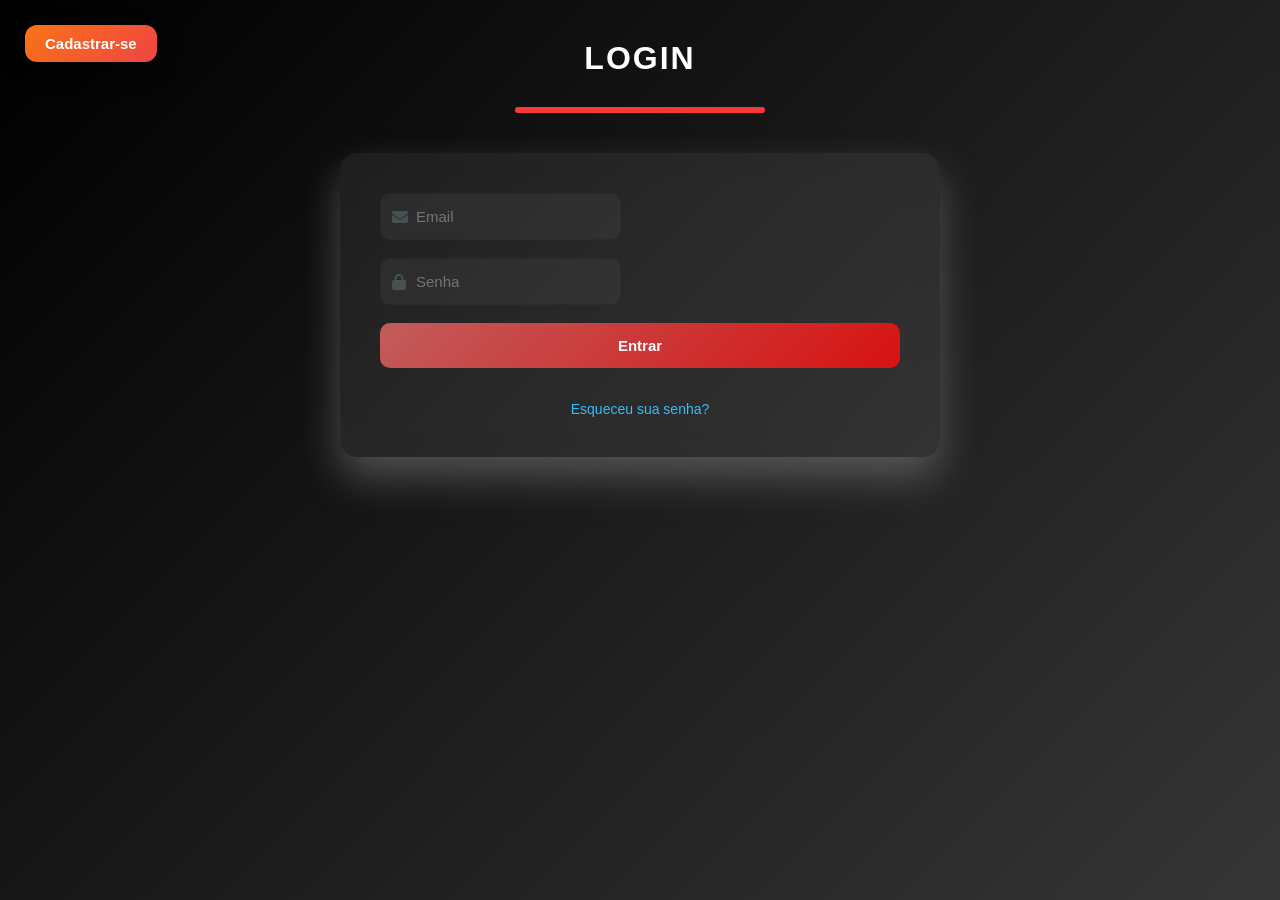
<file: CadastroUsuario HTML/usuario.html>
<!DOCTYPE html>
<html lang="en">
<head>
    <meta charset="UTF-8">
    <meta name="viewport" content="width=device-width, initial-scale=1.0">
    <title>Lista de Usuários</title>

    <link rel="stylesheet" href="CSS/main.css">
    <link rel="stylesheet" href="https://cdnjs.cloudflare.com/ajax/libs/font-awesome/6.5.0/css/all.min.css">
</head>

<body>

    <div class="topo-sistema">
       <div id="usuario-logado" class="usuario-logado"></div>

        <button onclick="logout()" class="btn-sair">
            <i class="fa-solid fa-power-off"></i> Sair
        </button>
    </div>

    <div class="cabecalho-lista">
        <h2><i class="fa-solid fa-users"></i> Usuários</h2>

        <div class="acoes-cabecalho">
           

            <a href="index.html" class="btn-voltar-cadastro">
                <i class="fa-solid fa-user-plus"></i> Novo Cadastro
            </a>
        </div>
    </div>

    <div class="container-lista">
        <table id="tabela-usuarios">
            <thead>
                <tr>
                    <th>Nome</th>
                    <th>Email</th>
                    <th>Perfil</th>
                    <th>Cidade</th>
                    <th>Ações</th>
                </tr>
            </thead>
            <tbody></tbody>
        </table>
    </div>

    <script src="Js/login.js"></script>
    <script src="Js/lista.js"></script>

    <script>
        document.addEventListener('DOMContentLoaded', function() {
            verificarLogin();
            exibirUsuarioLogado();
        });
    </script>




</body>
</html>
</file>
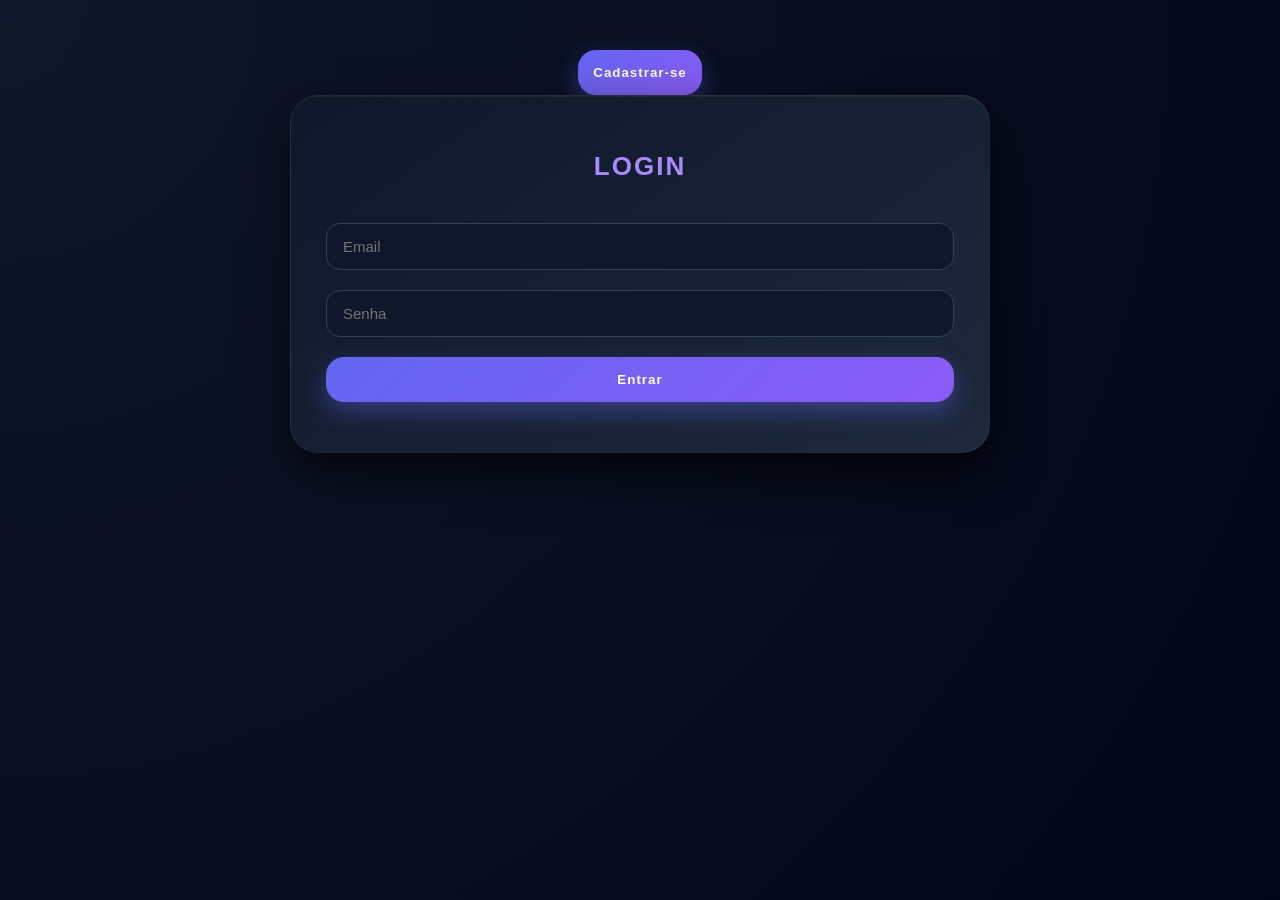
<file: Cadastro de Usuário com Login com Senha Criptografada/CadastroUsuario HTML/login.html>
<!DOCTYPE html>
<html lang="en">
<head>
    <meta charset="UTF-8">
    <meta name="viewport" content="width=device-width, initial-scale=1.0">
    <title>Login</title>
    <link rel="stylesheet" href="CSS/main.css">

</head>
<body>
     <a href="index.html">
            <button class="btn-pagina">Cadastrar-se</button>
        </a>

<div class="container">
     <h1>Login</h1>
     
    <form id="calcForm">
        <input type="email" id="mail" name="mail" placeholder="Email" required/>
        <input type="password" id="senha" name="senha" placeholder="Senha" required/>
            <button type="submit">Entrar</button>
      
    </div>
     <script src="Js/login.js"></script>
</body>
</html>
</file>
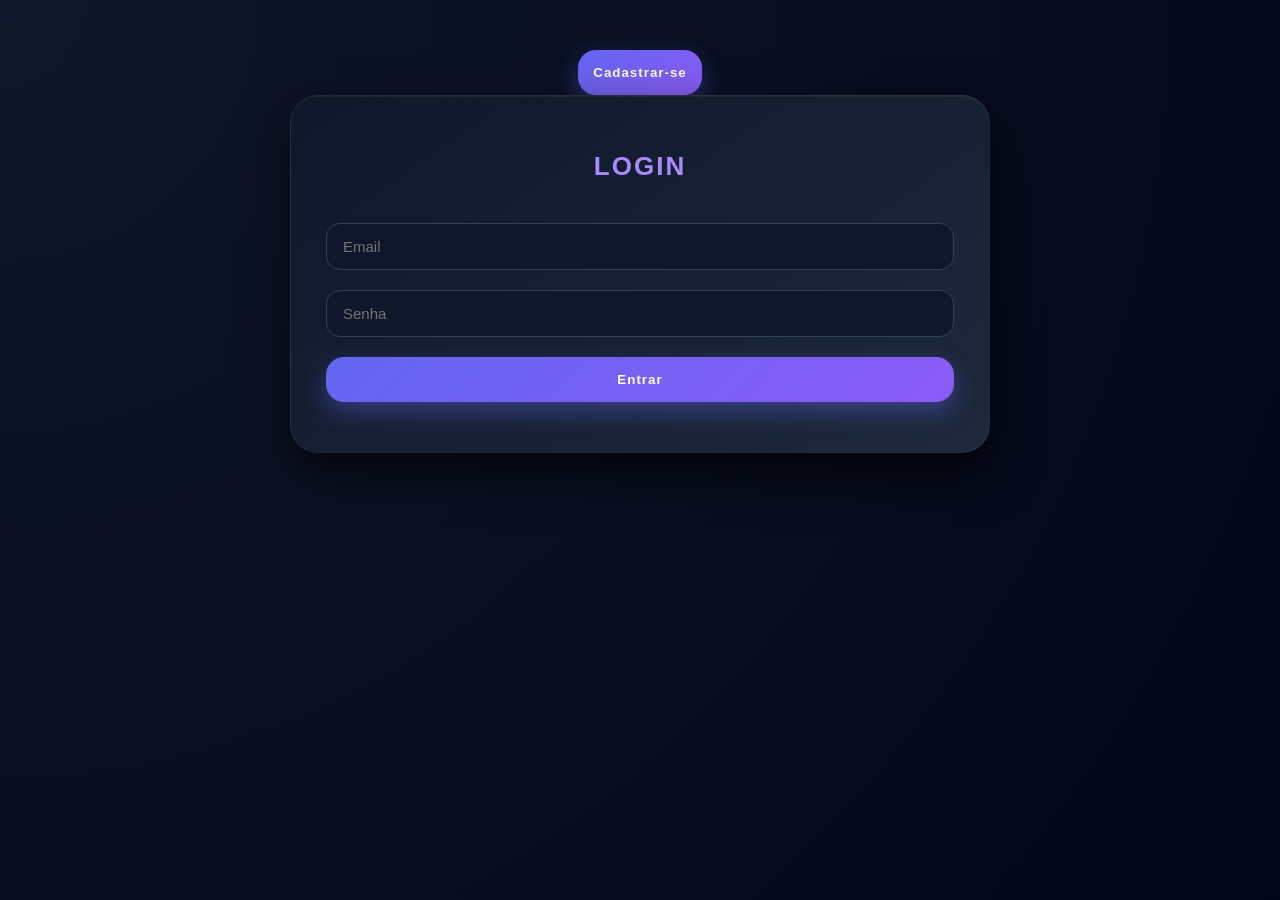
<file: Cadastro de Usuário com Login com Senha Criptografada/CadastroUsuario HTML/usuario.html>
<!DOCTYPE html>
<html lang="en">
<head>
    <meta charset="UTF-8">
    <meta name="viewport" content="width=device-width, initial-scale=1.0">
    <title>Lista de Usuários</title>
    <link rel="stylesheet" href="CSS/main.css">
</head>
<body>
    <div style="display: flex; justify-content: space-between; align-items: center; width: 90%; margin-bottom: 20px;">
        <div id="usuario-logado" style="color: white; font-weight: bold;"></div>
        <button onclick="logout()" style="background-color: #f44336; padding: 8px 16px; font-size: 14px;">Sair</button>
    </div>

    <div class="cabecalho-lista">
        <h2>Usuários</h2>
        <a href="index.html" class="btn-voltar-cadastro">+ Novo Cadastro</a>
    </div>
    
    <div class="container-lista">
        <table id="tabela-usuarios">
            <thead>
                <tr>
                    <th>Nome</th>
                    <th>Email</th>
                    <th>Perfil</th>
                    <th>Cidade</th>
                    <th>Ações</th>
                </tr>
            </thead>
            <tbody></tbody>
        </table>
    </div>

    <script src="Js/login.js"></script>
    <script src="Js/lista.js"></script>
    <script>
        document.addEventListener('DOMContentLoaded', function() {
            verificarLogin();
            exibirUsuarioLogado();
        });
    </script>
</body>
</html>
</file>
<file: CadastroUsuario HTML/CSS/main.css>
* {
  margin: 0;
  padding: 0;
  box-sizing: border-box;
}

body {
  font-family: 'Segoe UI', sans-serif;
  min-height: 100vh;
  background: linear-gradient(135deg, #000000, #363636);
  color: rgb(255, 255, 255);
  padding: 40px 0;
}


.container {
  width: 90%;
  max-width: 600px;
  margin: 40px auto;
  padding: 40px;
  border-radius: 18px;
  background: rgba(255, 255, 255, 0.08);
  backdrop-filter: blur(12px);
  box-shadow: 0 20px 40px rgba(172, 166, 166, 0.4);
}

h1, h2 {
  text-align: center;
  margin-bottom: 25px;
}

#calcForm {
  display: flex;
  flex-direction: column;
  gap: 18px;
}

input, select {
  padding: 14px;
  border-radius: 10px;
  border: 1px solid rgba(26, 25, 25, 0.2);
  background: rgba(255,255,255,0.05);
  color: white;
  font-size: 15px;
  transition: 0.3s;
}

input:focus, select:focus {
  outline: none;
  border-color: #1a1d1f;
  box-shadow: 0 0 15px rgba(56,189,248,0.4);
}

button {
  padding: 14px;
  border-radius: 10px;
  border: none;
  font-size: 15px;
  font-weight: 600;
  cursor: pointer;
  background: linear-gradient(135deg, #c25c5c, #d81212);
  color: rgb(255, 255, 255);
  transition: 0.3s;
}

button:hover {
  transform: translateY(-2px);
  box-shadow: 0 10px 25px rgba(122, 104, 104, 0.4);
}


.btn-pagina {
  position: fixed;
  top: 25px;
  left: 25px;
  background: linear-gradient(135deg, #f97316, #ef4444);
  padding: 10px 20px;
  border-radius: 12px;
  font-weight: bold;
  color: white;
  text-decoration: none;
  box-shadow: 0 10px 25px rgba(0,0,0,0.3);
  transition: 0.3s;
}

.btn-pagina:hover {
  transform: scale(1.05);
}


.cabecalho-lista {
  width: 95%;
  max-width: 1100px;
  margin: 0 auto 25px auto;
  display: flex;
  justify-content: space-between;
  align-items: center;
}

.container-lista {
  width: 95%;
  max-width: 1100px;
  margin: 0 auto;
  padding: 30px;
  border-radius: 18px;
  background: rgba(202, 90, 90, 0.08);
  backdrop-filter: blur(10px);
  box-shadow: 0 20px 40px rgba(0,0,0,0.4);
  overflow-x: auto;
}

.container-lista table {
  width: 100%;
  border-collapse: collapse;
}

.container-lista th {
  padding: 14px;
  text-align: left;
  background: rgba(255,255,255,0.1);
}

.container-lista td {
  padding: 14px;
  border-bottom: 1px solid rgba(255,255,255,0.1);
}

.container-lista tbody tr:hover {
  background: rgba(255,255,255,0.05);
}

.btn-voltar-cadastro {
  background: linear-gradient(135deg, #22d3ee, #0ea5e9);
  padding: 10px 18px;
  border-radius: 10px;
  color: white;
  text-decoration: none;
  font-weight: 600;
  transition: 0.3s;
}

.btn-voltar-cadastro:hover {
  transform: translateY(-2px);
}


.btn-editar {
  background: #22c55e;
  padding: 6px 12px;
  border-radius: 8px;
  border: none;
  color: white;
  cursor: pointer;
}

.btn-excluir {
  background: #ef4444;
  padding: 6px 12px;
  border-radius: 8px;
  border: none;
  color: white;
  cursor: pointer;
}

i {
  margin-right: 8px;
}

/* ===== EFEITO GLOW NOS BOTÕES ===== */

button, .btn-voltar-cadastro {
  position: relative;
  overflow: hidden;
}

button::after,
.btn-voltar-cadastro::after {
  content: "";
  position: absolute;
  width: 0%;
  height: 100%;
  top: 0;
  left: 0;
  background: rgba(255,255,255,0.15);
  transition: 0.4s;
}

button:hover::after,
.btn-voltar-cadastro:hover::after {
  width: 100%;
}

/* ===== ANIMAÇÃO SUAVE NA TABELA ===== */

.container-lista tbody tr {
  transition: 0.3s;
}

.container-lista tbody tr:hover {
  transform: scale(1.01);
}

/* ===== INPUT COM ICONE INTERNO (opcional) ===== */

.input-icon {
  position: relative;
}

.input-icon i {
  position: absolute;
  left: 12px;
  top: 50%;
  transform: translateY(-50%);
  color: #495053;
}

.input-icon input {
  padding-left: 35px;
}

.dashboard-container {
  width: 95%;
  max-width: 1100px;
  margin: 60px auto;
  text-align: center;
}

.cards-dashboard {
  display: grid;
  grid-template-columns: repeat(auto-fit, minmax(220px, 1fr));
  gap: 25px;
  margin-top: 40px;
}

.card-dash {
  background: rgba(255,255,255,0.08);
  backdrop-filter: blur(10px);
  padding: 35px 20px;
  border-radius: 18px;
  box-shadow: 0 15px 35px rgba(0,0,0,0.4);
  transition: 0.3s;
}

.card-dash:hover {
  transform: translateY(-8px);
}

.card-dash i {
  font-size: 28px;
  margin-bottom: 15px;
  color: #060707;
}

.card-dash h3 {
  font-size: 28px;
  margin-bottom: 8px;
}

.topo-sistema {
  width: 95%;
  max-width: 1100px;
  margin: 20px auto;
  display: flex;
  justify-content: space-between;
  align-items: center;
}

#usuario-logado {
  font-weight: 600;
}

.btn-sair {
  background: #ef4444;
  padding: 8px 16px;
  border-radius: 8px;
  border: none;
  cursor: pointer;
  color: white;
  transition: 0.3s;
}



.btn-sair:hover {
  background: #dc2626;
}

#form-editar {
    display: flex;
    flex-direction: column;
    gap: 15px; /* Reduzi um pouco para caber melhor */
    max-width: 100%; /* Mude de 400px para 100% */
    width: 100%;
}

#form-editar button {
    margin-top: 10px; /* Ajustado */
    padding: 14px;    /* Padronizado com os outros botões */
    border-radius: 10px;
    cursor: pointer;
    width: 100%;      /* Botão ocupa a largura total */
}

.btn-cancelar {
    background: rgba(255, 255, 255, 0.1) !important; /* Estilo mais discreto */
    color: white;
    border: 1px solid rgba(255, 255, 255, 0.2) !important;
}

.btn-cancelar:hover {
    background: rgba(255, 255, 255, 0.2) !important;
}

/*dash*/
.busca-dashboard {
    margin: 20px 0;
}

.busca-dashboard input {
    padding: 8px;
    width: 250px;
}

.busca-dashboard button {
    padding: 8px 12px;
    cursor: pointer;
}

.resultado-item, .card-ultimo {
    background: #1e1e2f;
    padding: 10px;
    margin-top: 8px;
    border-radius: 8px;
}

#graficoPerfil {
    margin-top: 40px;
}
.btn-limpar {
    padding: 8px 12px;
    margin-left: 5px;
    cursor: pointer;
    background-color: #444;
    color: white;
    border: none;
    border-radius: 4px;
}
.toast {
    position: fixed;
    top: 20px;
    right: -300px;
    padding: 15px 20px;
    color: white;
    border-radius: 8px;
    transition: right 0.4s ease;
    z-index: 9999;
    font-weight: bold;
}

.toast-sucesso {
    background: #2ecc71;
}

.toast-erro {
    background: #e74c3c;
}

.toast.mostrar {
    right: 20px;
}
/* ===== AÇÕES CABEÇALHO ===== */

.acoes-cabecalho {
  display: flex;
  gap: 15px;
}



#loading-screen {
  position: fixed;
  width: 100%;
  height: 100%;
  background: linear-gradient(135deg, #0f172a, #1e293b);
  display: flex;
  justify-content: center;
  align-items: center;
  z-index: 9999;
  transition: opacity 0.6s ease, visibility 0.6s ease;
}

.loading-content {
  text-align: center;
  color: white;
}

.logo-sistema {
  font-size: 32px;
  font-weight: 700;
  letter-spacing: 2px;
  margin-bottom: 30px;
  animation: fadeIn 1s ease-in-out;
}

.progress-bar {
  width: 250px;
  height: 6px;
  background: rgba(255,255,255,0.1);
  border-radius: 20px;
  overflow: hidden;
  margin: 0 auto 15px;
}

.progress {
  width: 0%;
  height: 100%;
  background: #f83838;
  animation: carregar 2s ease forwards;
}

.loading-text {
  font-size: 14px;
  opacity: 0.7;
}

@keyframes carregar {
  from { width: 0%; }
  to { width: 100%; }
}

@keyframes fadeIn {
  from { opacity: 0; transform: translateY(10px); }
  to { opacity: 1; transform: translateY(0); }
}

#loading-screen.hidden {
  opacity: 0;
  visibility: hidden;
}
</file>
<file: Cadastro de Usuário com Login com Senha Criptografada/CadastroUsuario HTML/CSS/main.css>
* {
  margin: 0;
  padding: 0;
  box-sizing: border-box;
}

body {
  font-family: apple-system, BlinkMacSystemFont, 'Segoe UI', Roboto, Oxygen, Ubuntu, sans-serif;
  line-height: 1.6;
  background: radial-gradient(circle at top left, #0f172a, #020617);
  color: #e2e8f0;
  min-height: 100vh;
  display: flex;
  flex-direction: column;
  align-items: center;
  justify-content: flex-start;
  padding-top: 50px;
}

.container {
  max-width: 700px;
  width: 92%;
  margin: 0 auto;
  padding: 50px 35px;
  background: linear-gradient(145deg, #0f172a, #1e293b);
  border-radius: 28px;
  box-shadow: 
    0 20px 50px rgba(0, 0, 0, 0.7),
    inset 0 1px 0 rgba(255, 255, 255, 0.05);
  color: #f1f5f9;
  border: 1px solid rgba(255, 255, 255, 0.05);
}

h1 {
  text-align: center;
  margin-bottom: 35px;
  text-transform: uppercase;
  font-size: 26px;
  letter-spacing: 2px;
  color: #a78bfa;
}

#calcForm {
  display: flex;
  flex-direction: column;
  gap: 20px;
}

input, select {
  padding: 14px 16px;
  border-radius: 14px;
  border: 1px solid #334155;
  background: #0f172a;
  color: #f8fafc;
  font-size: 15px;
  transition: 0.3s ease;
}

input:focus, select:focus {
  border-color: #8b5cf6;
  box-shadow: 0 0 0 4px rgba(139, 92, 246, 0.2);
  outline: none;
}

button {
  padding: 15px;
  border-radius: 18px;
  border: none;
  background: linear-gradient(135deg, #6366f1, #8b5cf6);
  color: white;
  font-weight: 600;
  letter-spacing: 1px;
  cursor: pointer;
  transition: 0.3s ease;
  box-shadow: 0 10px 25px rgba(99, 102, 241, 0.4);
}

button:hover {
  transform: translateY(-3px);
  box-shadow: 0 15px 35px rgba(139, 92, 246, 0.5);
}

table {
  width: 100%;
  margin-top: 25px;
  border-collapse: collapse;
  border-radius: 18px;
  overflow: hidden;
}

th {
  background: linear-gradient(135deg, #312e81, #6d28d9);
  color: white;
  padding: 16px;
  font-weight: 600;
  text-align: center;
  font-size: 14px;
}

td {
  padding: 16px;
  text-align: center;
  background: #1e293b;
  border-bottom: 1px solid #334155;
}

tbody tr:hover td {
  background: #273449;
}

td:last-child {
  display: flex;
  gap: 10px;
  align-items: center;
  justify-content: center;
}

.container-lista {
  max-width: 1200px;
  width: 95%;
  margin: 0 auto;
  padding: 45px;
  background: linear-gradient(145deg, #0f172a, #1e293b);
  border-radius: 30px;
  box-shadow: 
    0 25px 60px rgba(0, 0, 0, 0.7),
    inset 0 1px 0 rgba(255, 255, 255, 0.04);
  border: 1px solid rgba(255, 255, 255, 0.05);
  overflow-x: auto;
}

.container-lista table {
  width: 100%;
  border-collapse: collapse;
  margin-top: 15px;
}

.container-lista th {
  background: linear-gradient(135deg, #4338ca, #7c3aed);
  padding: 18px 14px;
  text-align: left;
  font-size: 14px;
}

.container-lista td {
  padding: 16px 14px;
  border-bottom: 1px solid #334155;
  text-align: left;
  background: #1e293b;
}

.container-lista tbody tr:hover td {
  background: #273449;
}

.cabecalho-lista {
  display: flex;
  justify-content: space-between;
  align-items: center;
  margin-bottom: 35px;
  width: 100%;
}

.cabecalho-lista h1 {
  color: #c4b5fd;
  font-size: 24px;
  letter-spacing: 1px;
}

.btn-voltar-cadastro {
  background: linear-gradient(135deg, #7c3aed, #4f46e5);
  color: white;
  padding: 12px 26px;
  border-radius: 20px;
  text-decoration: none;
  font-weight: 600;
  transition: 0.3s ease;
  box-shadow: 0 8px 25px rgba(124, 58, 237, 0.4);
}

.btn-voltar-cadastro:hover {
  transform: translateY(-2px);
}

.btn-editar {
  background: #facc15;
  color: #1e293b;
  border: none;
  padding: 8px 16px;
  border-radius: 14px;
  font-size: 13px;
  cursor: pointer;
  transition: 0.3s;
}

.btn-editar:hover {
  background: #fbbf24;
}

.btn-excluir {
  background: #ef4444;
  color: white;
  border: none;
  padding: 8px 16px;
  border-radius: 14px;
  font-size: 13px;
  cursor: pointer;
  transition: 0.3s;
}

.btn-excluir:hover {
  background: #dc2626;
}
</file>
<file: tela de login/frontend/style.css>
body {
    margin: 0;
    height: 100vh;
    display: flex;
    justify-content: center;
    align-items: center;
    background: linear-gradient(135deg, #4e00ff, #7a00ff);
    font-family: Arial;
}

.login-box {
    background: white;
    padding: 40px;
    border-radius: 10px;
    width: 300px;
    text-align: center;
}

input {
    width: 100%;
    margin: 10px 0;
    padding: 10px;
}

button {
    width: 100%;
    padding: 10px;
    background: #4e00ff;
    color: white;
    border: none;
    cursor: pointer;
}
</file>
